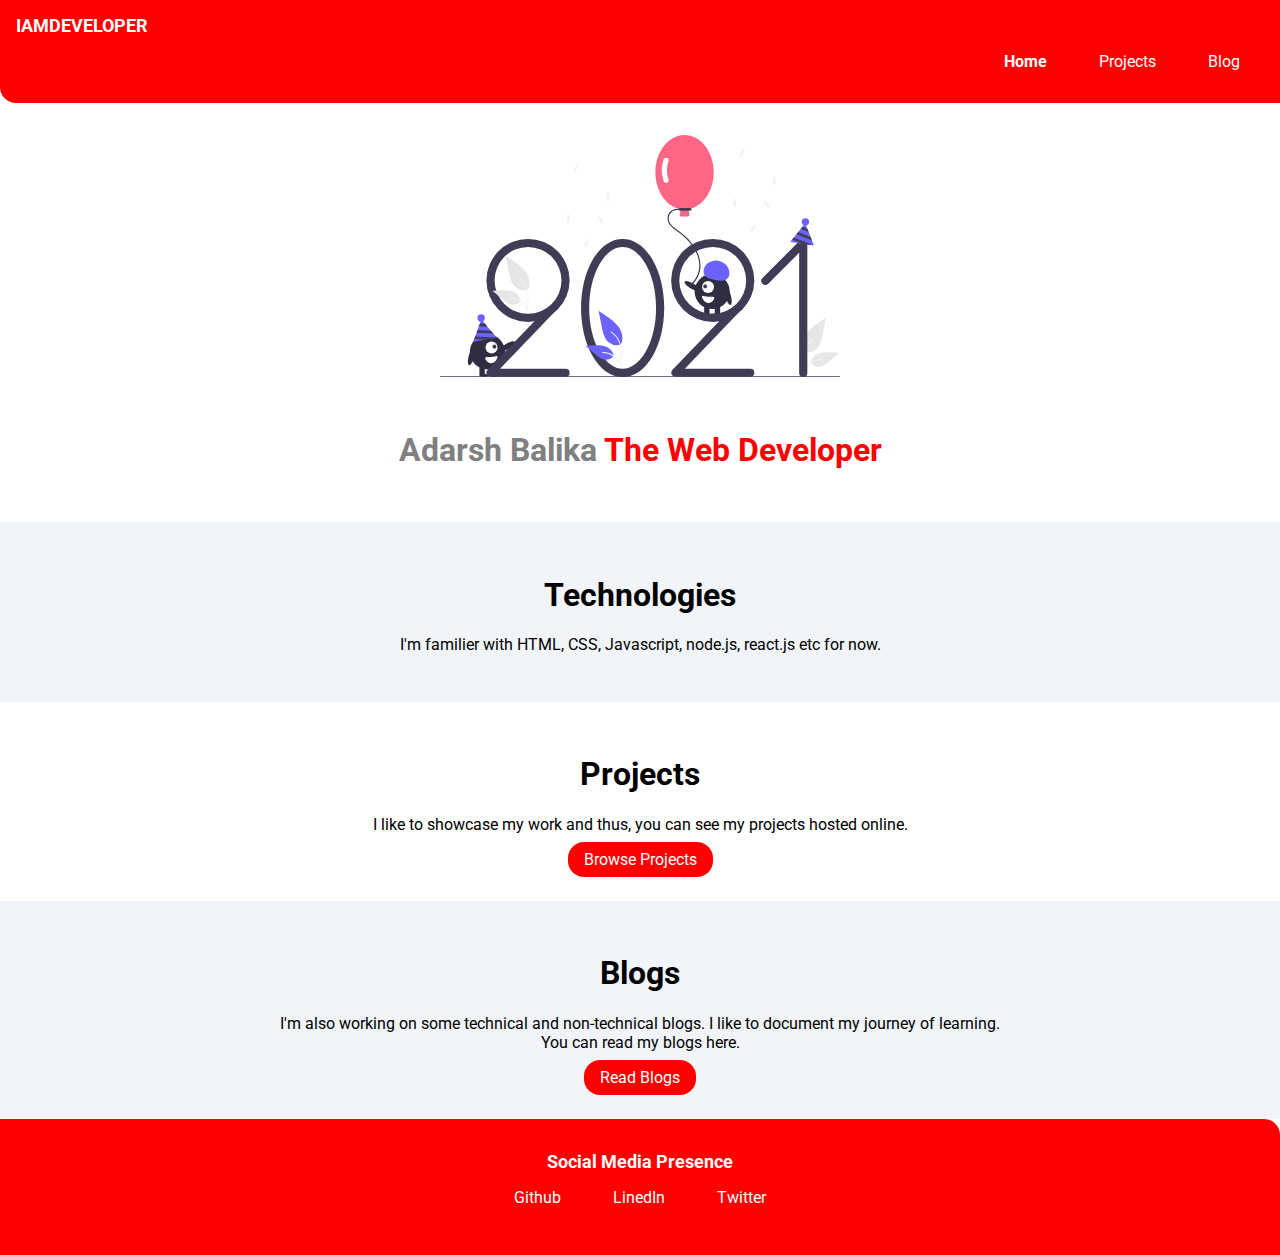
<file: index.html>
<!DOCTYPE html>
<html lang="en">
<head>
    <meta charset="UTF-8">
    <meta name="viewport" content="width=device-width, initial-scale=1.0">
    <link href="style.css" rel="stylesheet">
    <title>Khushali Samderiya-Portfolio </title>
</head>
<body>
    <!-- <h1>Adarsh Balika</h1> -->
    <!-- <h2>@Navigation tab</h2> -->

    <nav class="navigation container">
       <div class="nav-brand">IAMDEVELOPER</div>
       <ul class="list-non-bullet nav-pills">
           <li class="list-item-inline">
               <a class="link link-active" href="/">Home</a>
           </li>
           <li class="list-item-inline">
               <a class="link" href="project.html">Projects</a>
           </li>
           <li class="list-item-inline">
               <a class="link" href="blog.html">Blog</a>
           </li>
       </ul>
    </nav>

    <header class="hero">
        <img class="hero-img" src="Images/avatar.svg"/>
        <h1 class="hero-heading">Adarsh Balika <span class="heading-inverted"> The Web Developer</span> </h1>

    </header>

    <section class="section off-section">
        <div class="container-center">
    <h1>Technologies</h1>
        <p>I'm familier with HTML, CSS, Javascript, node.js, react.js etc for now.</p>
    </div>
    </section>

    <section class="section">
        <div class="container-center">
        <h1>Projects</h1>
        <p>I like to showcase my work and thus, you can see my projects hosted online.</p>

        <a href="#" class="link link-primary">Browse Projects</a>
    </div>
    </section>

    <section class="section off-section">
        <div class="container-center">
    <h1>Blogs</h1>
        <p>I'm also working on some technical and non-technical blogs. I like to document my journey of learning. You can read my blogs here.</p>

        <a href="#" class="link link-primary">Read Blogs</a>
    </div>
    </section>

    <footer class="footer">
        <div class="footer-header">Social Media Presence</div>

        <ul class="social-link list-non-bullet">
            <li class="list-item-inline">
                <a href="#" class="link">Github</a> 
            </li>
            <li class="list-item-inline">
                <a href="#" class="link">LinedIn </a> 
            </li>
            <li class="list-item-inline">
                <a href="#" class="link">Twitter </a> 
            </li>
        </ul>


    </footer>
</body>
</html>
</file>
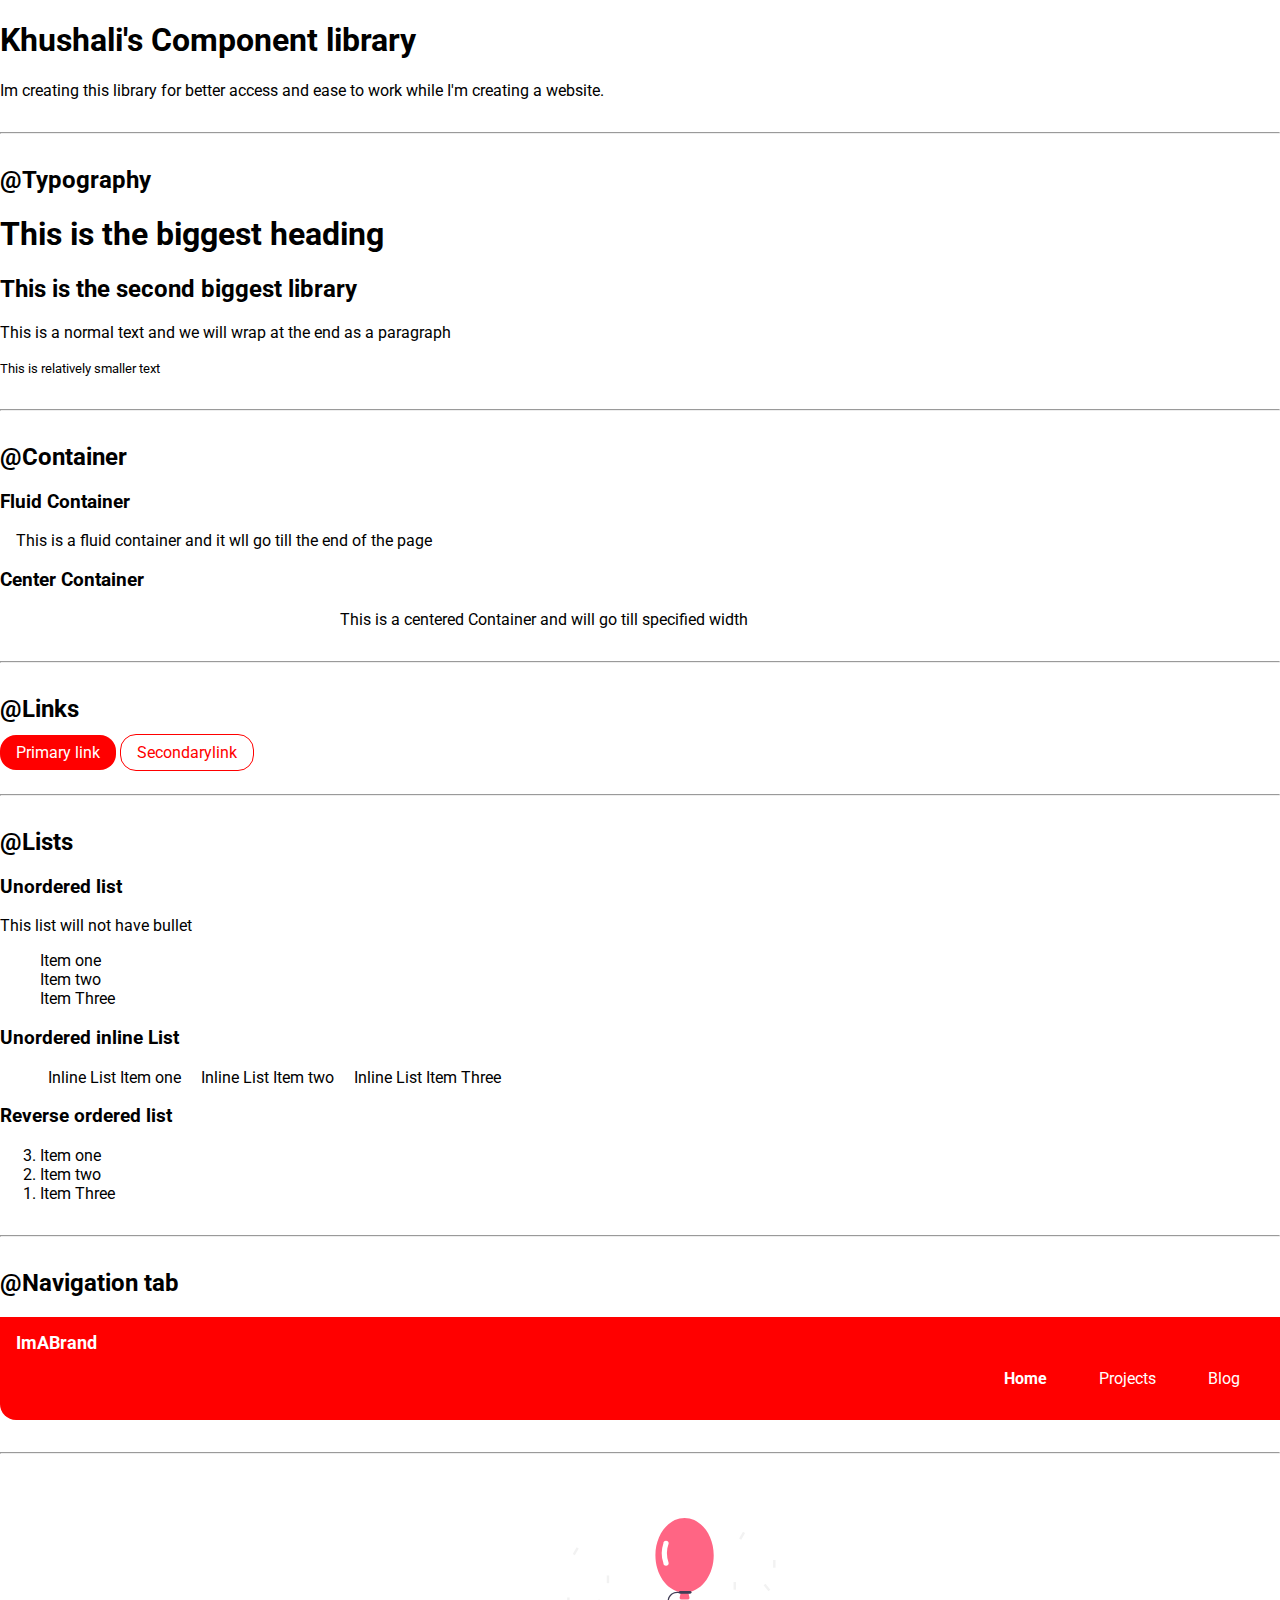
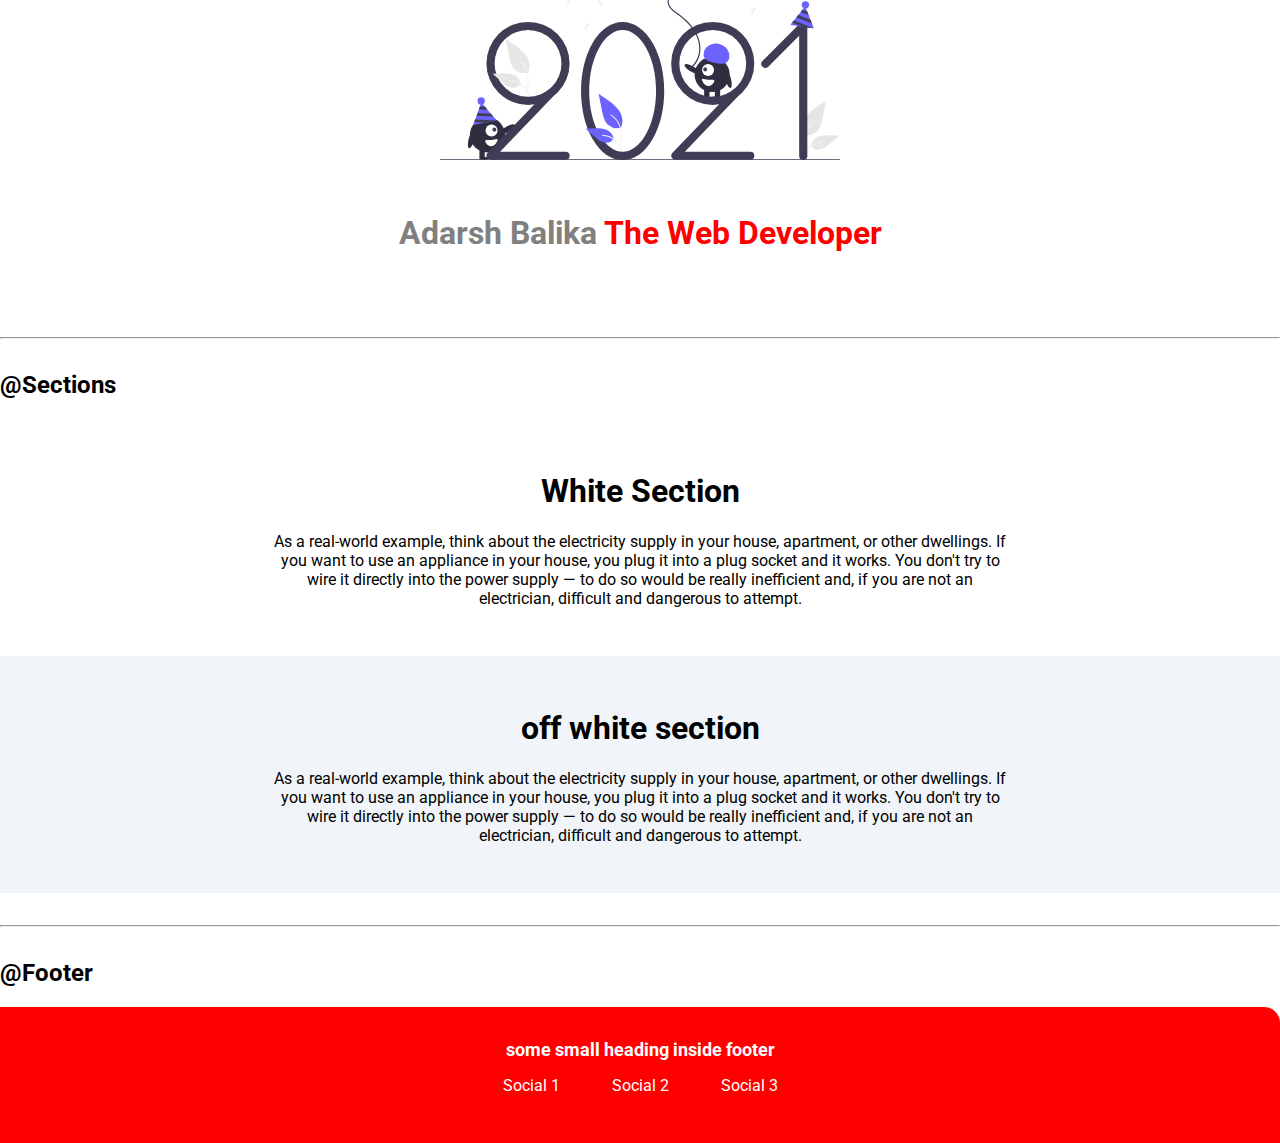
<file: container.html>
<!DOCTYPE html>
<html lang="en">

<head>
    <meta charset="UTF-8">
    <meta name="viewport" content="width=device-width, initial-scale=1.0">
    <link href="style.css" rel="stylesheet"/>
    <title>Container - Library</title>
</head>

<body>
    <h1 id="lib-header">Khushali's Component library</h1>
    <p class="para">Im creating this library for better access and ease to work while I'm creating a website.</p><hr>

    <h2>@Typography</h2>

    <h1>This is the biggest heading</h1>
    <h2>This is the second biggest library</h2>
    <p>This is a normal text and we will wrap at the end as a paragraph </p>
    <small class="para">This is relatively smaller text</small>
    <hr>

    <h2>@Container</h2>
     
    <h3>Fluid Container</h3>
    <div class="container container-fluid">This is a fluid container and it wll go till the end of the page</div>

    <h3>Center Container</h3>
    <div class="container container-centered">This is a centered Container and will go till specified width</div>

    <hr>
    
    <h2>@Links</h2>

    <a href="#" class="link link-primary">Primary link</a>
    <a href="#" class="link link-secondary">Secondarylink</a>

    <hr>
    
    <h2>@Lists</h2>
    

    <h3>Unordered list</h3>
    <p>This list will not have bullet</p>

    <ul class="list-non-bullet">
        <li>Item one</li>
        <li>Item two</li>
        <li>Item Three</li>
    </ul>

    <h3>Unordered inline List</h3>
    <ul class="list-non-bullet">
        <li class="list-item-inline">Inline List Item one</li>
        <li class="list-item-inline">Inline List Item two</li>
        <li class="list-item-inline">Inline List Item Three</li>
    </ul>

    <h3>Reverse ordered list</h3>

    <ol reversed>
        <li>Item one</li>
        <li>Item two</li>
        <li>Item Three</li>
    </ol>

    <hr>

    <h2>@Navigation tab</h2>

    <nav class="navigation container">
       <div class="nav-brand"> ImABrand</div>
       <ul class="list-non-bullet nav-pills">
           <li class="list-item-inline">
               <a class="link link-active" href="/">Home</a>
           </li>
           <li class="list-item-inline">
               <a class="link" href="/">Projects</a>
           </li>
           <li class="list-item-inline">
               <a class="link" href="/">Blog</a>
           </li>
       </ul>
    </nav>

    <hr>

    <header class="hero">
        <img class="hero-img" src="Images/avatar.svg"/>
        <h1 class="hero-heading">Adarsh Balika <span class="heading-inverted"> The Web Developer</span> </h1>

    </header>
    
    <hr>
    <h2>@Sections</h2>

    <section class="section">
        <div class="container-center">
        <h1>White Section</h1>
        <p>As a real-world example, think about the electricity supply in your house, apartment, or other dwellings. If you want to use an appliance in your house, you plug it into a plug socket and it works. You don't try to wire it directly into the power supply — to do so would be really inefficient and, if you are not an electrician, difficult and dangerous to attempt.</p>
    </div>
    </section>
    <section class="section off-section">
        <div class="container-center">
    <h1>off white section</h1>
        <p>As a real-world example, think about the electricity supply in your house, apartment, or other dwellings. If you want to use an appliance in your house, you plug it into a plug socket and it works. You don't try to wire it directly into the power supply — to do so would be really inefficient and, if you are not an electrician, difficult and dangerous to attempt.</p>
    </div>
    </section>
    <hr>

    <h2>@Footer</h2>

    <footer class="footer">
        <div class="footer-header">some small heading inside footer </div>

        <ul class="social-link list-non-bullet">
            <li class="list-item-inline">
                <a href="#" class="link">Social 1</a> 
            </li>
            <li class="list-item-inline">
                <a href="#" class="link">Social 2 </a> 
            </li>
            <li class="list-item-inline">
                <a href="#" class="link">Social 3 </a> 
            </li>
        </ul>


    </footer>
</body>

</html>
</file>
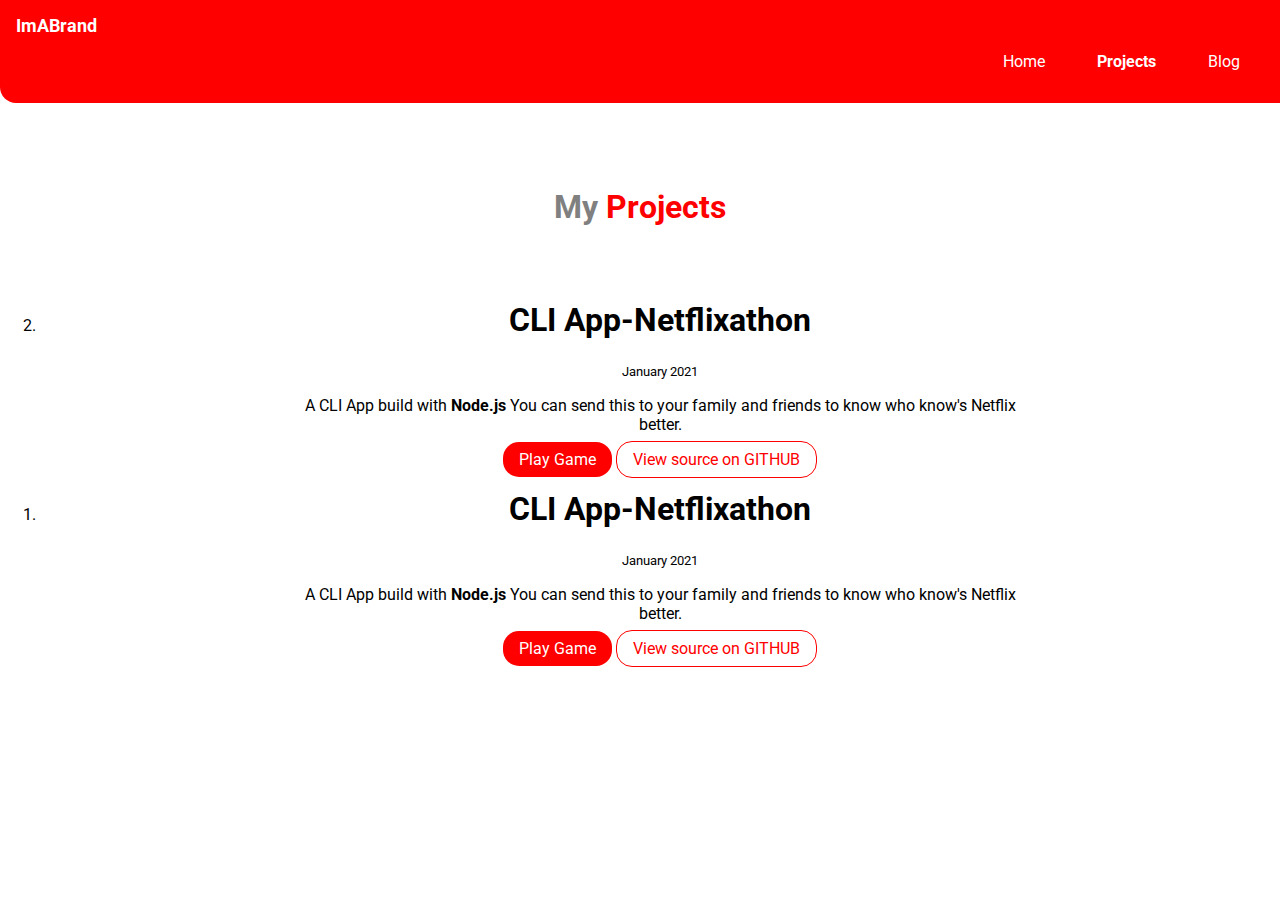
<file: project.html>
<!DOCTYPE html>
<html lang="en">
<head>
    <meta charset="UTF-8">
    <meta name="viewport" content="width=device-width, initial-scale=1.0">
    <link href="style.css" rel="stylesheet">
    <title>projects</title>
</head>
<body>

    <nav class="navigation container">
        <div class="nav-brand"> ImABrand</div>
        <ul class="list-non-bullet nav-pills">
            <li class="list-item-inline">
                <a class="link " href="/">Home</a>
            </li>
            <li class="list-item-inline">
                <a class="link link-active" href="/">Projects</a>
            </li>
            <li class="list-item-inline">
                <a class="link" href="/">Blog</a>
            </li>
        </ul>
     </nav>
    <header class="hero">
        <h1 class="hero-heading">My<span class="heading-inverted"> Projects</span> </h1>

    </header>

    <ol reversed>
        <li>
            <div class="container container-center margin-md ">
                <h1>CLI App-Netflixathon</h1>
                <small>January 2021</small>
                
                <p>A CLI App build with <strong>Node.js</strong> You can send this to your family and friends to know who know's Netflix better.</p>
    
              
               <a href="https://repl.it/@KSammy/Fandom-game#index.js?embed=1&output=1" class="link link-primary"> Play Game</a>
            
              <a href="https://repl.it/@KSammy/Fandom-game#index.js?embed=1&output=1" class="link link-secondary">View source on GITHUB</a>
    
            </div>
            
         </li>

         <li>
            <div class="container container-center margin-md ">
                <h1>CLI App-Netflixathon</h1>
                <small>January 2021</small>
                
                <p>A CLI App build with <strong>Node.js</strong> You can send this to your family and friends to know who know's Netflix better.</p>
    
              
               <a href="https://repl.it/@KSammy/Fandom-game#index.js?embed=1&output=1" class="link link-primary"> Play Game</a>
            
              <a href="https://repl.it/@KSammy/Fandom-game#index.js?embed=1&output=1" class="link link-secondary">View source on GITHUB</a>
    
            </div>
            
         </li>        

    </ol>
</body>
</html>
</file>
<file: style.css>
@import url('https://fonts.googleapis.com/css2?family=Roboto:ital,wght@0,300;0,400;1,300&display=swap');

:root {
    --primary-color: red;
    --dark-grey: grey;
    --off-white: #F1F5F9;
}

body {
    font-family: 'Roboto', sans-serif;
    margin: 0px;
}

hr {
    margin: 2rem 0rem;
    /* visibility: hidden; */
}

.margin-md{
    margin: 2rem;
}


.container {
    padding-left: 1rem;
    padding-right: 1rem;

}

.container-centered {
    max-width: 600px;
    margin: auto;
}

/* Links */

.link {
    text-decoration: none;
    padding: 0.5rem 1rem;
   

}

.link-primary {
    background-color: var(--primary-color);
    border-radius: 1rem;
    color: white;

}

.link-secondary {
    color: var(--primary-color);
    border: 1px solid var(--primary-color);
    border-radius: 1rem;

}

/* check Ben naming convention for Class names  */

/* lists */

.list-non-bullet {
    list-style: none;
}

.list-item-inline {
    display: inline;
    padding: 0rem 0.5rem;
}

.navigation {
    background-color: var(--primary-color);
    color: white;
    padding: 1rem;
    /* margin: 1rem; */
    border-bottom-left-radius: 1rem;
}

.navigation .nav-brand {
    font-weight: bold;
    font-size: 1.1rem;
}

.navigation .nav-pills {
    text-align: right;

}

.navigation .link {
    color: white;

}

.navigation .link-active {
    font-weight: bold;
}

.hero {
    padding: 2rem 0rem;
}

.hero .hero-img {
    max-width: 400px;
    display: block;
    margin: auto;

}

.hero .hero-heading {
    font-size: 2rem;
    color: var(--dark-grey);
    text-align: center;
    padding-top: 2rem;
}

.hero .heading-inverted {
    color: var(--primary-color);
}

.section {
    padding: 2rem;

}

.section h1 {
    text-align: center;
}

.off-section {
    background-color: var(--off-white);

}

.container-center {
    text-align: center;
    margin: 0rem 15rem;
}

/* footer */

.footer {
    background-color: var(--primary-color);
    padding: 2rem;
    text-align: center;
    color: white;
    border-top-right-radius: 1rem;
}

.footer .footer-header{
    font-weight: bold;
    font-size: large;
}

.footer .link{
    color: white;
}

.footer ul{
    padding-inline-start: 0rem;
}
</file>
